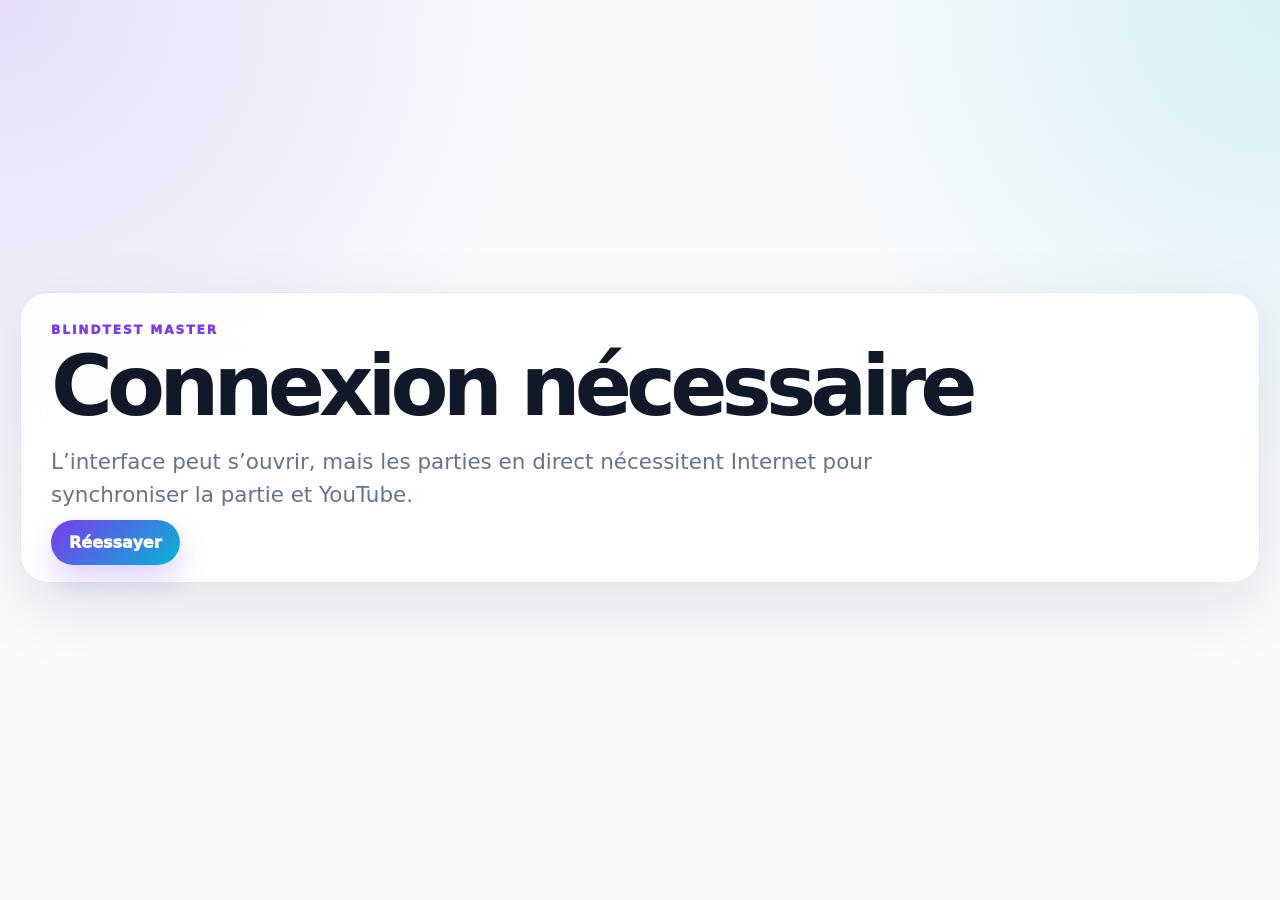
<file: offline.html>
<!doctype html>
<html lang="fr">
<head>
  <meta charset="utf-8" />
  <meta name="viewport" content="width=device-width, initial-scale=1" />
  <title>Hors connexion · BlindTest Master</title>
  <link rel="stylesheet" href="./style.css" />
</head>
<body class="app-bg">
  <main class="page-shell index-shell">
    <section class="panel-card">
      <p class="eyebrow">BlindTest Master</p>
      <h1>Connexion nécessaire</h1>
      <p class="lead">L’interface peut s’ouvrir, mais les parties en direct nécessitent Internet pour synchroniser la partie et YouTube.</p>
      <a class="primary-link" href="./index.html">Réessayer</a>
    </section>
  </main>
</body>
</html>
</file>
<file: style.css>
* { box-sizing: border-box; }
:root {
  color-scheme: dark;
  --bg: #08050d;
  --bg-2: #130b22;
  --text: #fff7ed;
  --muted: rgba(255, 247, 237, .72);
  --soft: rgba(255, 255, 255, .09);
  --soft-2: rgba(255, 255, 255, .15);
  --line: rgba(255, 255, 255, .16);
  --gold: #ffd166;
  --orange: #ff7a3d;
  --pink: #ff3d81;
  --violet: #7c3aed;
  --cyan: #38bdf8;
  --green: #6ee7b7;
  --danger: #fb7185;
  --shadow: 0 24px 90px rgba(0, 0, 0, .46);
  --radius: 28px;
  --radius-sm: 18px;
  --font: Inter, ui-sans-serif, system-ui, -apple-system, BlinkMacSystemFont, "Segoe UI", sans-serif;
}
html, body { min-height: 100%; margin: 0; font-family: var(--font); color: var(--text); background: var(--bg); }
body { overflow-x: hidden; }
button, input, select { font: inherit; }
button, a { -webkit-tap-highlight-color: transparent; }
.app-bg {
  background:
    radial-gradient(circle at 14% 10%, rgba(255, 209, 102, .20), transparent 29rem),
    radial-gradient(circle at 88% 8%, rgba(255, 61, 129, .18), transparent 30rem),
    radial-gradient(circle at 50% 115%, rgba(124, 58, 237, .26), transparent 42rem),
    linear-gradient(140deg, #08050d 0%, #150b25 52%, #0b0714 100%);
}
.app-bg::before, .screen-bg::before {
  content: ""; position: fixed; inset: 0; pointer-events: none; opacity: .9;
  background-image: linear-gradient(rgba(255,255,255,.035) 1px, transparent 1px), linear-gradient(90deg, rgba(255,255,255,.035) 1px, transparent 1px);
  background-size: 52px 52px;
  mask-image: radial-gradient(circle at 50% 18%, black, transparent 72%);
}
.page-shell { width: min(1240px, calc(100vw - 32px)); margin: 0 auto; padding: clamp(20px, 4vw, 54px) 0 76px; }
.index-shell { min-height: 100dvh; display: grid; align-content: center; gap: 22px; }
.hero-card, .panel-card, .mini-card, .vote-card {
  border: 1px solid var(--line); background: linear-gradient(150deg, rgba(255,255,255,.12), rgba(255,255,255,.055));
  box-shadow: var(--shadow); backdrop-filter: blur(22px); border-radius: var(--radius);
}
.hero-card { padding: clamp(26px, 5vw, 62px); position: relative; overflow: hidden; }
.hero-card::after { content: "♫"; position: absolute; right: 6%; bottom: 2%; font-size: clamp(8rem, 18vw, 18rem); font-weight: 900; color: rgba(255,255,255,.06); transform: rotate(-12deg); }
.glow-card > * { position: relative; z-index: 1; }
.eyebrow { margin: 0 0 10px; text-transform: uppercase; letter-spacing: .16em; font-size: .76rem; font-weight: 950; color: var(--gold); }
h1, h2, h3, p { margin-top: 0; }
h1 { font-size: clamp(2.15rem, 6.6vw, 5.5rem); line-height: .94; letter-spacing: -.07em; margin-bottom: 18px; }
h2 { font-size: clamp(1.25rem, 2.2vw, 1.75rem); letter-spacing: -.035em; }
h3 { font-size: 1.25rem; margin-bottom: 6px; }
.lead { color: var(--muted); font-size: clamp(1.05rem, 2vw, 1.34rem); max-width: 860px; line-height: 1.55; }
.muted, small { color: var(--muted); }
.small-note { margin: 4px 0 0; font-size: .92rem; line-height: 1.45; }
.form-grid { display: grid; gap: 18px; }
.big-form { margin-top: 34px; max-width: 780px; }
label { display: grid; gap: 8px; font-weight: 850; }
label span { color: rgba(255,255,255,.92); }
input, select { width: 100%; border: 1px solid var(--line); border-radius: 18px; padding: 15px 16px; background: rgba(0,0,0,.26); color: var(--text); outline: none; transition: border .2s, box-shadow .2s, background .2s; }
select option { background: #160d26; color: var(--text); }
input:focus, select:focus { border-color: rgba(255, 209, 102, .9); box-shadow: 0 0 0 4px rgba(255, 209, 102, .16); background: rgba(0,0,0,.34); }
input[type="color"] { padding: 5px; min-height: 52px; }
.check-row { display: flex; align-items: center; gap: 12px; font-weight: 800; }
.check-row input { width: auto; }
.actions-row, .topbar-actions, .player-controls, .tiny-actions { display: flex; flex-wrap: wrap; gap: 12px; align-items: center; }
.actions-column { display: grid; gap: 12px; }
button, .primary-link, .ghost-link, .tiny-link { border: 0; border-radius: 999px; padding: 13px 18px; cursor: pointer; color: var(--text); font-weight: 950; text-decoration: none; transition: transform .16s, filter .16s, background .16s, border .16s; }
button:hover, .primary-link:hover, .ghost-link:hover, .tiny-link:hover { transform: translateY(-1px); }
button:disabled { opacity: .48; cursor: not-allowed; transform: none; }
.primary-btn, .primary-link { background: linear-gradient(135deg, var(--gold), var(--orange), var(--pink)); color: #200713; box-shadow: 0 18px 40px rgba(255, 85, 76, .28); }
.secondary-btn { background: linear-gradient(135deg, rgba(56,189,248,.95), rgba(124,58,237,.95)); }
.ghost-btn, .ghost-link, .tiny-link { border: 1px solid var(--line); background: rgba(255,255,255,.08); }
.danger-btn, .danger-mini { background: rgba(251,113,133,.14); border: 1px solid rgba(251,113,133,.42); }
.big-btn { font-size: clamp(1.05rem, 2vw, 1.34rem); padding: 17px 22px; }
.status-text { min-height: 1.35em; margin: 4px 0 0; color: var(--muted); }
.status-text.error { color: #fecdd3; }
.status-text.success { color: #bbf7d0; }
.feature-grid { display: grid; grid-template-columns: repeat(3, 1fr); gap: 16px; }
.mini-card { padding: 20px; display: grid; gap: 7px; }
.mini-card strong { color: var(--gold); }
.mini-card span { color: var(--muted); line-height: 1.45; }
.topbar { display: flex; justify-content: space-between; align-items: flex-start; gap: 18px; margin-bottom: 24px; }
.topbar h1 { font-size: clamp(2rem, 5vw, 4rem); }
.auth-card { max-width: 560px; margin: 8vh auto; padding: clamp(24px, 4vw, 40px); }
.settings-layout, .admin-layout { display: grid; grid-template-columns: minmax(0, 1.25fr) minmax(340px, .75fr); gap: 18px; align-items: start; }
.admin-layout { grid-template-columns: minmax(0, 1.18fr) minmax(360px, .82fr); }
.panel-card { padding: clamp(20px, 3vw, 30px); }
.side-stack, .admin-layout { display: grid; gap: 18px; }
.two-cols { display: grid; grid-template-columns: repeat(2, minmax(0, 1fr)); gap: 14px; }
.three-soft { grid-template-columns: repeat(3, minmax(0, 1fr)); }
.sticky-actions { position: sticky; bottom: 10px; padding-top: 6px; }
.team-form, .search-row, .manual-video-box, .api-key-row { display: grid; gap: 12px; grid-template-columns: minmax(0, 1fr) auto; align-items: end; }
.api-key-row { grid-template-columns: minmax(0, 1fr) auto; }
.search-row { grid-template-columns: minmax(0, 1fr) auto auto; }
.teams-list, .youtube-results, .answers-list, .scoreboard-list { display: grid; gap: 12px; margin-top: 14px; }
.team-manage-card, .answer-card, .scoreboard-row, .youtube-result { border: 1px solid var(--line); border-radius: var(--radius-sm); background: rgba(0,0,0,.20); }
.team-manage-card { padding: 14px; display: grid; gap: 12px; border-color: color-mix(in srgb, var(--team), white 18%); }
.team-manage-head { display: grid; grid-template-columns: auto 1fr auto; gap: 10px; align-items: center; }
.team-dot { width: 16px; height: 16px; border-radius: 999px; background: var(--team); box-shadow: 0 0 24px var(--team); }
.share-grid { display: grid; grid-template-columns: repeat(2, minmax(0, 1fr)); gap: 14px; }
.compact-share { grid-template-columns: 1fr; }
.share-card { display: grid; gap: 10px; border: 1px solid var(--line); border-radius: var(--radius-sm); padding: 14px; background: rgba(0,0,0,.18); }
.share-open { color: var(--gold); font-weight: 900; }
.share-url { font-size: .85rem; padding: 12px; }
.qr-code { width: 150px; max-width: 100%; border-radius: 14px; background: white; padding: 8px; }
.mini-qr { width: 96px; }
.youtube-card, .round-card, .scoreboard-card, .answers-card { min-width: 0; }
.youtube-card { grid-column: 1; }
.answers-card { grid-column: 1 / -1; }
.section-head { display: flex; justify-content: space-between; gap: 12px; align-items: flex-start; }
.youtube-results { max-height: 360px; overflow: auto; padding-right: 4px; }
.youtube-result { cursor: pointer; display: grid; grid-template-columns: 112px 1fr; gap: 12px; padding: 10px; text-align: left; border-radius: 18px; }
.youtube-result img { width: 112px; aspect-ratio: 16 / 9; object-fit: cover; border-radius: 12px; background: rgba(255,255,255,.1); }
.youtube-result span { display: grid; gap: 4px; align-content: center; }
.youtube-result small { line-height: 1.35; }
.player-frame-wrap { margin-top: 14px; border: 1px solid var(--line); border-radius: 22px; overflow: hidden; background: #000; aspect-ratio: 16 / 9; }
#youtubePlayer, .youtube-player-placeholder { width: 100%; height: 100%; display: grid; place-items: center; color: var(--muted); }
.player-controls { margin-top: 12px; }
.round-state-box { display: grid; grid-template-columns: auto 1fr; gap: 16px; align-items: center; margin: 18px 0; }
.timer-orb { width: 112px; aspect-ratio: 1; border-radius: 999px; display: grid; place-items: center; font-weight: 1000; font-size: 1.7rem; color: #210913; background: linear-gradient(135deg, var(--gold), var(--orange), var(--pink)); box-shadow: 0 18px 52px rgba(255, 85, 76, .34); }
.scoreboard-row { display: grid; grid-template-columns: auto 1fr auto; align-items: center; gap: 12px; padding: 13px; border-left: 6px solid var(--team); }
.scoreboard-row b { color: var(--gold); }
.answer-card { padding: 14px; border-left: 7px solid var(--team); }
.answer-card.accepted { background: rgba(110, 231, 183, .11); border-color: rgba(110, 231, 183, .65); }
.answer-card.refused { opacity: .65; background: rgba(251, 113, 133, .09); }
.answer-top { display: grid; grid-template-columns: auto 1fr auto; gap: 10px; align-items: center; }
.answer-text { font-size: clamp(1.1rem, 2vw, 1.55rem); margin: 10px 0 12px; font-weight: 900; }
.vote-body { min-height: 100dvh; display: grid; align-content: center; }
.vote-shell { width: min(720px, calc(100vw - 28px)); margin: 0 auto; padding: 20px 0 72px; }
.vote-card { padding: clamp(24px, 5vw, 42px); }
.vote-card h1 { font-size: clamp(2.1rem, 10vw, 4.6rem); }
.locked-team-box { border: 1px solid var(--line); background: rgba(255,255,255,.08); border-radius: 18px; padding: 15px 16px; font-weight: 950; color: var(--gold); }
.create-team-box { border: 1px dashed var(--line); border-radius: 20px; padding: 14px; display: grid; gap: 12px; }
.player-topline { display: flex; justify-content: space-between; gap: 12px; align-items: start; }
.vote-timer { margin: 18px 0 8px; font-size: clamp(3rem, 18vw, 6.5rem); font-weight: 1000; letter-spacing: -.08em; line-height: .95; color: var(--gold); }
.vote-message { color: var(--muted); font-size: 1.1rem; line-height: 1.45; }
.answer-form { display: grid; gap: 14px; margin-top: 18px; }
.answer-form input { font-size: 1.18rem; padding: 18px; }
.answer-history { display: grid; gap: 8px; margin-top: 16px; }
.answer-history-item { border-radius: 14px; padding: 10px 12px; background: rgba(255,255,255,.08); }
.answer-history-item.accepted { background: rgba(110, 231, 183, .14); }
.answer-history-item.refused { background: rgba(251, 113, 133, .12); }
.screen-bg { min-height: 100dvh; background:
  radial-gradient(circle at 12% 12%, rgba(255, 209, 102, .18), transparent 34rem),
  radial-gradient(circle at 86% 18%, rgba(255, 61, 129, .16), transparent 30rem),
  radial-gradient(circle at 50% 118%, rgba(124, 58, 237, .28), transparent 42rem), #08050d; }
.screen-stage { min-height: 100dvh; padding: min(4vw, 46px); display: grid; }
.screen-content { display: grid; gap: 22px; align-content: stretch; }
.screen-header h1 { font-size: clamp(3rem, 8vw, 7.6rem); margin-bottom: 0; }
.screen-subtitle { text-transform: uppercase; letter-spacing: .18em; color: var(--gold); font-weight: 950; }
.screen-status-row { display: flex; align-items: center; justify-content: space-between; gap: 24px; border: 1px solid var(--line); border-radius: var(--radius); padding: clamp(16px, 2.4vw, 28px); background: rgba(255,255,255,.07); box-shadow: var(--shadow); }
.screen-status { font-size: clamp(1.8rem, 4vw, 4rem); font-weight: 1000; letter-spacing: -.05em; }
.screen-timer { min-width: 190px; text-align: center; border-radius: 28px; padding: 18px 22px; font-size: clamp(3rem, 8vw, 6rem); font-weight: 1000; color: #210913; background: linear-gradient(135deg, var(--gold), var(--orange), var(--pink)); box-shadow: 0 22px 68px rgba(255,85,76,.36); }
.screen-main-grid { display: grid; grid-template-columns: minmax(320px, .85fr) minmax(0, 1.15fr); gap: 22px; align-items: stretch; }
.screen-left { display: grid; gap: 18px; align-content: start; }
.winner-panel, .answer-reveal-panel, .join-qr-panel { border: 1px solid var(--line); border-radius: var(--radius); padding: clamp(20px, 3vw, 36px); background: linear-gradient(150deg, rgba(255,255,255,.12), rgba(255,255,255,.055)); box-shadow: var(--shadow); }
.winner-panel h2, .answer-reveal-panel h2 { font-size: clamp(2.4rem, 6vw, 6rem); line-height: .95; letter-spacing: -.06em; margin-bottom: 10px; }
.winner-pop .winner-panel { animation: pop .75s ease; }
@keyframes pop { 0% { transform: scale(.94); filter: brightness(1); } 45% { transform: scale(1.025); filter: brightness(1.35); } 100% { transform: scale(1); filter: brightness(1); } }
.progress-wrap { height: 16px; background: rgba(255,255,255,.10); border-radius: 999px; overflow: hidden; }
.progress-bar { width: 0%; height: 100%; background: linear-gradient(90deg, var(--green), var(--gold), var(--pink)); transition: width .2s linear; }
.screen-progress { height: 22px; }
.join-qr-panel { display: flex; justify-content: space-between; align-items: center; gap: 18px; }
.join-count { font-size: 1.35rem; font-weight: 900; margin: 0; }
.screen-qr { width: min(28vw, 220px); border-radius: 22px; background: white; padding: 10px; }
.screen-scoreboard { display: grid; gap: 14px; align-content: start; max-height: calc(100dvh - 230px); overflow: auto; padding-right: 6px; }
.screen-scoreboard.many-teams { grid-template-columns: repeat(2, minmax(0, 1fr)); }
.screen-scoreboard.many-teams .screen-team-card { padding: clamp(14px, 1.8vw, 22px); }
.screen-scoreboard.many-teams .screen-team-card h2 { font-size: clamp(1.4rem, 2.7vw, 2.8rem); }
.screen-scoreboard.many-teams .screen-team-score { font-size: clamp(3rem, 6vw, 5.8rem); }
.screen-team-card { position: relative; overflow: hidden; border: 1px solid color-mix(in srgb, var(--team), white 20%); border-left: 10px solid var(--team); border-radius: var(--radius); padding: clamp(18px, 2.4vw, 30px); background: linear-gradient(135deg, color-mix(in srgb, var(--team), transparent 86%), rgba(255,255,255,.06)); box-shadow: var(--shadow); }
.screen-rank { color: var(--gold); font-weight: 1000; }
.screen-team-card h2 { font-size: clamp(1.8rem, 3.4vw, 3.8rem); line-height: .98; margin: 6px 0 10px; }
.screen-team-score { position: absolute; right: 22px; bottom: 10px; font-size: clamp(4rem, 9vw, 8.5rem); font-weight: 1000; line-height: .8; opacity: .92; color: var(--gold); }
.app-credit { position: fixed; z-index: 20; left: 50%; bottom: 10px; transform: translateX(-50%); width: min(100% - 24px, 980px); display: flex; justify-content: center; gap: 10px; color: rgba(255,255,255,.58); font-size: .82rem; text-align: center; pointer-events: none; }
.app-credit a { color: rgba(255,255,255,.82); pointer-events: auto; }
@media (max-width: 920px) {
  .feature-grid, .settings-layout, .admin-layout, .screen-main-grid, .two-cols, .three-soft, .screen-scoreboard.many-teams { grid-template-columns: 1fr; }
  .topbar, .screen-status-row, .join-qr-panel { flex-direction: column; align-items: stretch; }
  .search-row, .manual-video-box, .api-key-row, .team-form { grid-template-columns: 1fr; }
  .answers-card, .youtube-card { grid-column: auto; }
  .screen-timer { min-width: auto; }
}
@media (max-width: 560px) {
  .page-shell { width: min(100vw - 20px, 1240px); }
  .hero-card, .panel-card, .vote-card { border-radius: 22px; }
  .share-grid { grid-template-columns: 1fr; }
  .youtube-result { grid-template-columns: 90px 1fr; }
  .youtube-result img { width: 90px; }
  .app-credit { position: static; transform: none; width: auto; padding: 10px 14px 16px; }
}

.inline-field { display: flex; align-items: center; gap: 8px; color: var(--muted); }
.inline-field input { width: 76px; padding: 10px 12px; }
.playlist-box { margin-top: 18px; border-top: 1px solid var(--line); padding-top: 18px; display: grid; gap: 12px; }
.playlist-list { display: grid; gap: 10px; }
.playlist-summary { border: 1px dashed var(--line); border-radius: 16px; padding: 10px 12px; display: grid; gap: 3px; color: var(--muted); }
.playlist-summary strong { color: var(--text); }
.playlist-row { border: 1px solid var(--line); border-radius: 18px; background: rgba(0,0,0,.18); padding: 12px; display: flex; justify-content: space-between; gap: 12px; align-items: center; }
.playlist-row.editable { display: grid; align-items: stretch; }
.playlist-row.active { outline: 2px solid rgba(255,255,255,.35); }
.playlist-row-title { display: grid; gap: 4px; }
.playlist-row div:first-child { display: grid; gap: 4px; }
.playlist-row small { color: var(--muted); }
.playlist-edit-grid { display: grid; grid-template-columns: repeat(7, minmax(90px, 1fr)); gap: 10px; }
.playlist-edit-field { display: grid; gap: 5px; }
.playlist-edit-field span { color: var(--muted); font-size: .78rem; }
.playlist-edit-field input,
.playlist-edit-field select { width: 100%; min-width: 0; padding: 9px 10px; border-radius: 12px; border: 1px solid var(--line); background: rgba(0,0,0,.22); color: var(--text); }
.playlist-actions { justify-content: flex-start; flex-wrap: wrap; }
.buzzer-box { display: grid; gap: 12px; margin-top: 18px; justify-items: center; }
.buzzer-btn { width: min(78vw, 340px); aspect-ratio: 1; border-radius: 999px; border: 10px solid rgba(255,255,255,.22); background: radial-gradient(circle at 35% 30%, #ff8fab, #ff1744 45%, #8b001c 100%); color: white; font-size: clamp(2rem, 8vw, 4.2rem); font-weight: 1000; letter-spacing: .06em; box-shadow: 0 20px 60px rgba(0,0,0,.45), inset 0 12px 24px rgba(255,255,255,.22); cursor: pointer; }
.buzzer-btn:disabled { opacity: .45; cursor: not-allowed; filter: grayscale(.6); }

@media (max-width: 760px) {
  .playlist-row { display: grid; }
  .playlist-edit-grid { grid-template-columns: 1fr 1fr; }
  .inline-field { width: 100%; justify-content: space-between; }
}

.api-key-actions { display: flex; gap: 10px; flex-wrap: wrap; justify-content: flex-end; }
.modal-open { overflow: hidden; }
.modal-overlay { position: fixed; inset: 0; z-index: 1000; display: grid; place-items: center; padding: 18px; background: rgba(0,0,0,.72); backdrop-filter: blur(10px); }
.modal-overlay[hidden] { display: none !important; }
.modal-card { width: min(940px, 100%); max-height: min(86dvh, 900px); overflow: auto; border: 1px solid var(--line); border-radius: 28px; background: color-mix(in srgb, var(--bg), black 8%); box-shadow: 0 30px 90px rgba(0,0,0,.55); padding: clamp(20px, 3vw, 30px); }
.modal-head { display: flex; justify-content: space-between; align-items: flex-start; gap: 16px; margin-bottom: 16px; }
.modal-close { min-width: 48px; min-height: 48px; padding: 8px 16px; font-size: 1.45rem; line-height: 1; }
.api-help-content { display: grid; gap: 14px; }
.api-help-section { border: 1px solid var(--line); border-radius: 22px; background: rgba(255,255,255,.06); padding: 16px; display: grid; gap: 12px; }
.api-help-section h3 { color: var(--gold); margin: 0; }
.api-help-section ol { margin: 0; padding-left: 22px; display: grid; gap: 8px; color: var(--muted); line-height: 1.45; }
.api-help-section p { margin: 0; color: var(--muted); line-height: 1.5; }
.api-help-actions { display: flex; gap: 10px; flex-wrap: wrap; }
.api-help-link { width: fit-content; display: inline-flex; align-items: center; justify-content: center; }
.warning-box { border-color: rgba(251, 191, 36, .45); background: rgba(251, 191, 36, .08); }
@media (max-width: 760px) {
  .api-key-row { grid-template-columns: 1fr; }
  .api-key-actions, .api-help-actions { justify-content: stretch; }
  .api-key-actions > *, .api-help-actions > * { width: 100%; }
  .modal-head { align-items: stretch; }
}

.playlist-autoplay-toggle { gap: 8px; align-items: center; }
.playlist-autoplay-toggle input { width: auto; }


/* P0 mobile safety */
html,body{max-width:100%;overflow-x:hidden}.page-shell,.hero-card,.panel-card,.mini-card,.vote-card,.modal-card{min-width:0;overflow-wrap:anywhere}input,select,textarea,button,.primary-link,.ghost-link{max-width:100%;min-width:0}.share-grid input,.search-row input{min-width:0}img,canvas,video,iframe{max-width:100%}@media(max-width:430px){.page-shell{width:min(100vw - 18px,1240px);padding:16px 0}.hero-card,.panel-card,.vote-card,.modal-card{border-radius:20px;padding:18px}.actions-row,.topbar-actions,.api-key-actions,.api-help-actions{display:grid;width:100%}.actions-row > *,.topbar-actions > *,.api-key-actions > *,.api-help-actions > *{width:100%;text-align:center}.playlist-edit-grid{grid-template-columns:1fr}.youtube-result{grid-template-columns:1fr}.youtube-result img{width:100%}.modal-overlay{padding:10px;align-items:start}}


/* P0 Modulys visual unification — thème clair modulys.top */
:root {
  color-scheme: light;
  --bg: #f8fafc;
  --bg-2: #ffffff;
  --text: #111827;
  --muted: #64748b;
  --soft: rgba(255, 255, 255, .86);
  --soft-2: #f1f5f9;
  --line: #e5e7eb;
  --gold: #7c3aed;
  --orange: #06b6d4;
  --pink: #ec4899;
  --violet: #7c3aed;
  --cyan: #06b6d4;
  --green: #10b981;
  --danger: #dc2626;
  --shadow: 0 22px 70px rgba(15, 23, 42, .10);
}
html, body { background: var(--bg); color: var(--text); }
.app-bg, body.app-bg, .vote-body, .screen-bg, body.screen-bg {
  background:
    radial-gradient(circle at top left, rgba(124, 58, 237, .15), transparent 34rem),
    radial-gradient(circle at top right, rgba(6, 182, 212, .14), transparent 30rem),
    #f8fafc !important;
  color: var(--text);
}
.app-bg::before, body.app-bg::before, .screen-bg::before, body.screen-bg::before { opacity: 0 !important; }
.hero-card, .panel-card, .mini-card, .vote-card, .screen-card,
.question-card, .answer-card, .score-row, .share-card, .choice-card,
.kpi, .locked-team-box, .create-team-box, .answer-history-item,
.winner-panel, .answer-reveal-panel, .join-qr-panel, .screen-status-row,
.screen-team-card, .screen-choice {
  background: rgba(255, 255, 255, .92) !important;
  border-color: var(--line) !important;
  color: var(--text);
  box-shadow: var(--shadow);
}
.hero-card::after { color: rgba(124, 58, 237, .08) !important; }
.lead, .muted, small, .small-note, .vote-message, .screen-meta, .app-credit { color: var(--muted) !important; }
.eyebrow, .mini-card strong, .kpi strong, .score-row b, .screen-rank, .share-open { color: var(--violet) !important; }
label span, label, .check-row { color: var(--text) !important; }
input, select, textarea,
.playlist-edit-field input, .playlist-edit-field select {
  background: #ffffff !important;
  color: var(--text) !important;
  border-color: var(--line) !important;
}
select option { background: #ffffff !important; color: var(--text) !important; }
input:focus, select:focus, textarea:focus {
  border-color: rgba(124, 58, 237, .55) !important;
  box-shadow: 0 0 0 4px rgba(124, 58, 237, .16) !important;
  background: #ffffff !important;
}
.primary-btn, .primary-link {
  background: linear-gradient(135deg, var(--violet), var(--cyan)) !important;
  color: #ffffff !important;
  box-shadow: 0 14px 30px rgba(124, 58, 237, .24) !important;
}
.secondary-btn {
  background: #ffffff !important;
  color: var(--violet) !important;
  border: 1px solid #ddd6fe !important;
}
.ghost-btn, .ghost-link, .tiny-link {
  background: #ffffff !important;
  color: #334155 !important;
  border-color: var(--line) !important;
}
.danger-btn, .danger-mini {
  background: #fef2f2 !important;
  color: #991b1b !important;
  border-color: #fecaca !important;
}
.timer-orb, .screen-timer, .vote-timer {
  background: linear-gradient(135deg, var(--violet), var(--cyan)) !important;
  color: #ffffff !important;
  box-shadow: 0 18px 42px rgba(124, 58, 237, .25) !important;
}
.badge, .rank {
  background: #eef2ff !important;
  color: var(--violet) !important;
  border-color: #ddd6fe !important;
}
.screen-card, .screen-stage, .screen-content { color: var(--text); }
.screen-question, .screen-header h1, .screen-status, .winner-panel h2, .answer-reveal-panel h2 { color: var(--text); }
.screen-subtitle { color: var(--violet) !important; }
.screen-qr, .qr-code { background: #ffffff; border: 1px solid var(--line); }
.app-credit a { color: var(--violet) !important; }
@media (max-width: 560px) {
  .page-shell, .vote-shell, .screen-shell { width: min(100% - 20px, 1240px) !important; }
  .hero-card, .panel-card, .vote-card, .screen-card { border-radius: 22px !important; }
}


/* Suite Modulys navigation */
.module-suite-header {
  position: sticky;
  top: 0;
  z-index: 60;
  border-bottom: 1px solid rgba(226, 232, 240, .78);
  background: rgba(255, 255, 255, .88);
  color: #111827;
  backdrop-filter: blur(16px);
  box-shadow: 0 10px 30px rgba(15, 23, 42, .08);
}
.module-suite-nav {
  width: min(1240px, calc(100vw - 32px));
  min-height: 72px;
  margin: 0 auto;
  display: flex;
  align-items: center;
  justify-content: space-between;
  gap: 16px;
}
.module-suite-brand {
  display: inline-flex;
  align-items: center;
  gap: 10px;
  color: #111827;
  text-decoration: none;
  font-weight: 950;
  letter-spacing: -.04em;
  font-size: 1.18rem;
}
.module-suite-mark {
  display: inline-grid;
  place-items: center;
  width: 42px;
  height: 42px;
  border-radius: 16px;
  background: linear-gradient(135deg, #7c3aed, #06b6d4);
  color: #fff;
  box-shadow: 0 12px 30px rgba(124, 58, 237, .24);
}
.module-suite-actions {
  display: flex;
  justify-content: flex-end;
  flex-wrap: wrap;
  gap: 10px;
}
.module-suite-btn {
  display: inline-flex;
  align-items: center;
  justify-content: center;
  min-height: 44px;
  padding: 11px 16px;
  border-radius: 999px;
  border: 1px solid #ddd6fe;
  background: #fff;
  color: #7c3aed;
  font: inherit;
  font-weight: 950;
  text-decoration: none;
  cursor: pointer;
  box-shadow: none;
}
.module-suite-btn:hover { transform: translateY(-1px); filter: none; }
.module-suite-logout {
  border-color: transparent;
  background: transparent;
  color: #64748b;
}
.module-suite-logout[hidden] { display: none; }
@media (max-width: 640px) {
  .module-suite-nav {
    width: min(100vw - 20px, 1240px);
    min-height: auto;
    align-items: stretch;
    flex-direction: column;
    padding: 12px 0;
  }
  .module-suite-actions { display: grid; grid-template-columns: 1fr; width: 100%; }
  .module-suite-btn { width: 100%; text-align: center; }
}


/* P1 — structure commune Modulys */
.suite-hero { display: grid; gap: 20px; }
.suite-cta-row { display: flex; flex-wrap: wrap; gap: 12px; align-items: center; }
.suite-create-form { margin-top: 8px; }
.suite-section { margin-top: 18px; }
.suite-grid-2 { display: grid; grid-template-columns: repeat(2, minmax(0, 1fr)); gap: 16px; }
.suite-card { min-height: 100%; }
.suite-demo-screen { display: grid; grid-template-columns: repeat(3, minmax(0, 1fr)); gap: 12px; margin: 18px 0; }
.suite-demo-screen > div { display: grid; gap: 6px; padding: 16px; border: 1px solid rgba(255,255,255,.14); border-radius: 18px; background: rgba(255,255,255,.08); }
.suite-demo-screen strong { color: white; }
.suite-demo-screen span { color: var(--muted); line-height: 1.55; }
.suite-demo-grid { margin-top: 18px; }
@media (max-width: 760px) {
  .suite-grid-2, .suite-demo-screen { grid-template-columns: 1fr; }
  .suite-cta-row { display: grid; grid-template-columns: 1fr; width: 100%; }
  .suite-cta-row > * { width: 100%; text-align: center; justify-content: center; }
}
</file>
